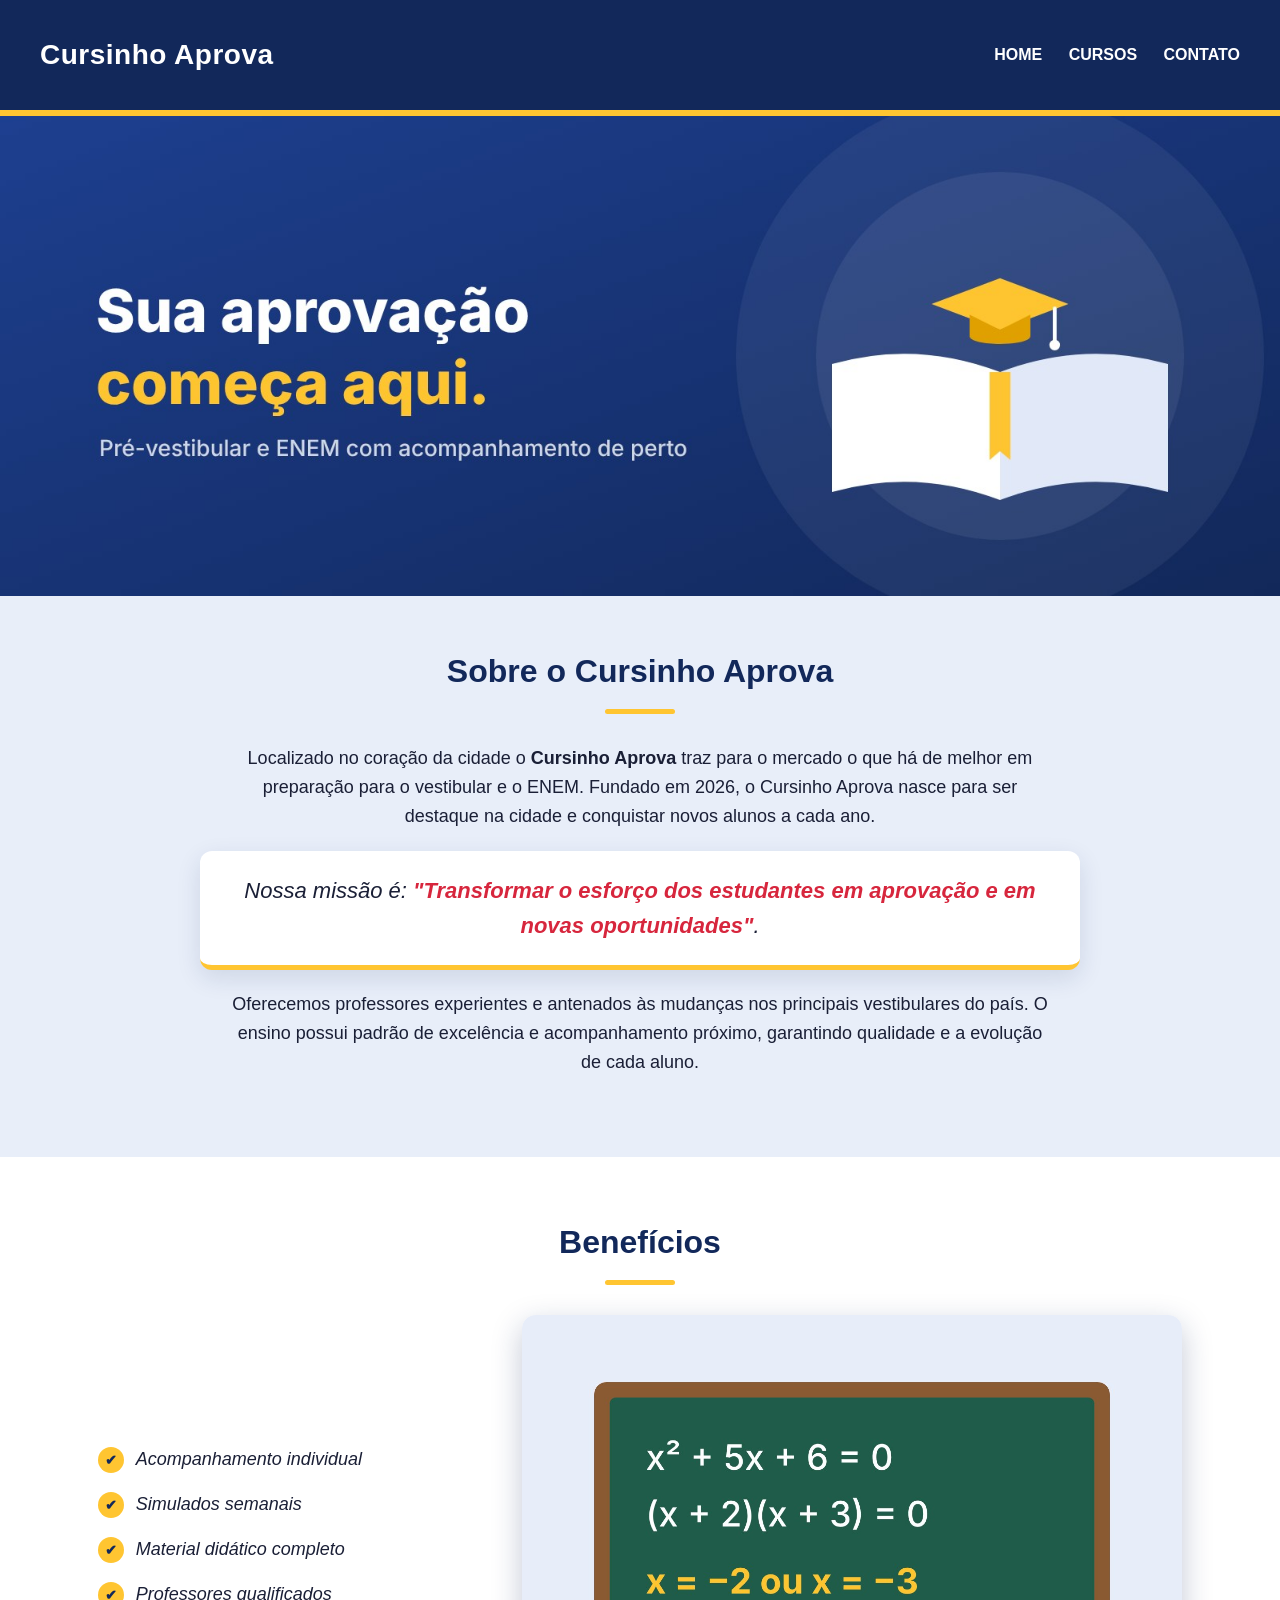
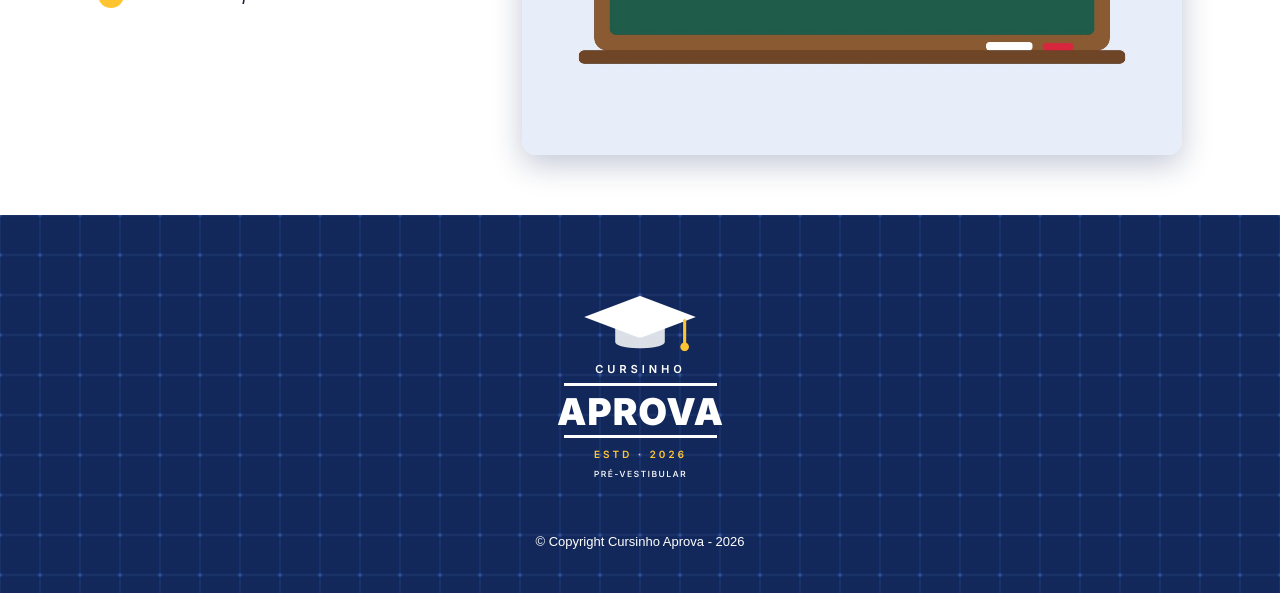
<file: index.html>
<!DOCTYPE html>
<html lang="pt-br">
	<head>
		<meta charset="UTF-8">
		<title>Cursinho Aprova</title>
		<link rel="stylesheet" href="style-home.css">
	</head>

	<body>
		<header>
			<h1 class="titulo-principal">Cursinho Aprova</h1>

			<nav>
				<ul>
					<li><a href="index.html">Home</a></li>
					<li><a href="produtos.html">Cursos</a></li>
					<li><a href="contato.html">Contato</a></li>
				</ul>
			</nav>
		</header>
		<img id="banner" src="banner.jpg" alt="Mesa de estudos com livros, caderno e abajur">
		<div class="principal">
			<h2 class="titulo-centralizado">Sobre o Cursinho Aprova</h2>

			<p>Localizado no coração da cidade o <strong>Cursinho Aprova</strong> traz para o mercado o que há de melhor em preparação para o vestibular e o ENEM. Fundado em 2026, o Cursinho Aprova nasce para ser destaque na cidade e conquistar novos alunos a cada ano.</p>

			<p id="missao"><em>Nossa missão é: <strong>"Transformar o esforço dos estudantes em aprovação e em novas oportunidades"</strong>.</em></p>

			<p>Oferecemos professores experientes e antenados às mudanças nos principais vestibulares do país. O ensino possui padrão de excelência e acompanhamento próximo, garantindo qualidade e a evolução de cada aluno.</p>
		</div>

		<div class="beneficios">
			<h3 class="titulo-centralizado">Benefícios</h3>

			<ul>
				<li class="itens">Acompanhamento individual</li>
				<li class="itens">Simulados semanais</li>
				<li class="itens">Material didático completo</li>
				<li class="itens">Professores qualificados</li>
			</ul>

			<img src="beneficios.jpg" class="imagembeneficios" alt="Sala de aula com lousa de matemática">
		</div>

		<footer>
			<img src="logo-branco.png" alt="Logo do Cursinho Aprova">
			<p class="copyright">&copy; Copyright Cursinho Aprova - 2026</p>
		</footer>
	</body>
</html>
</file>
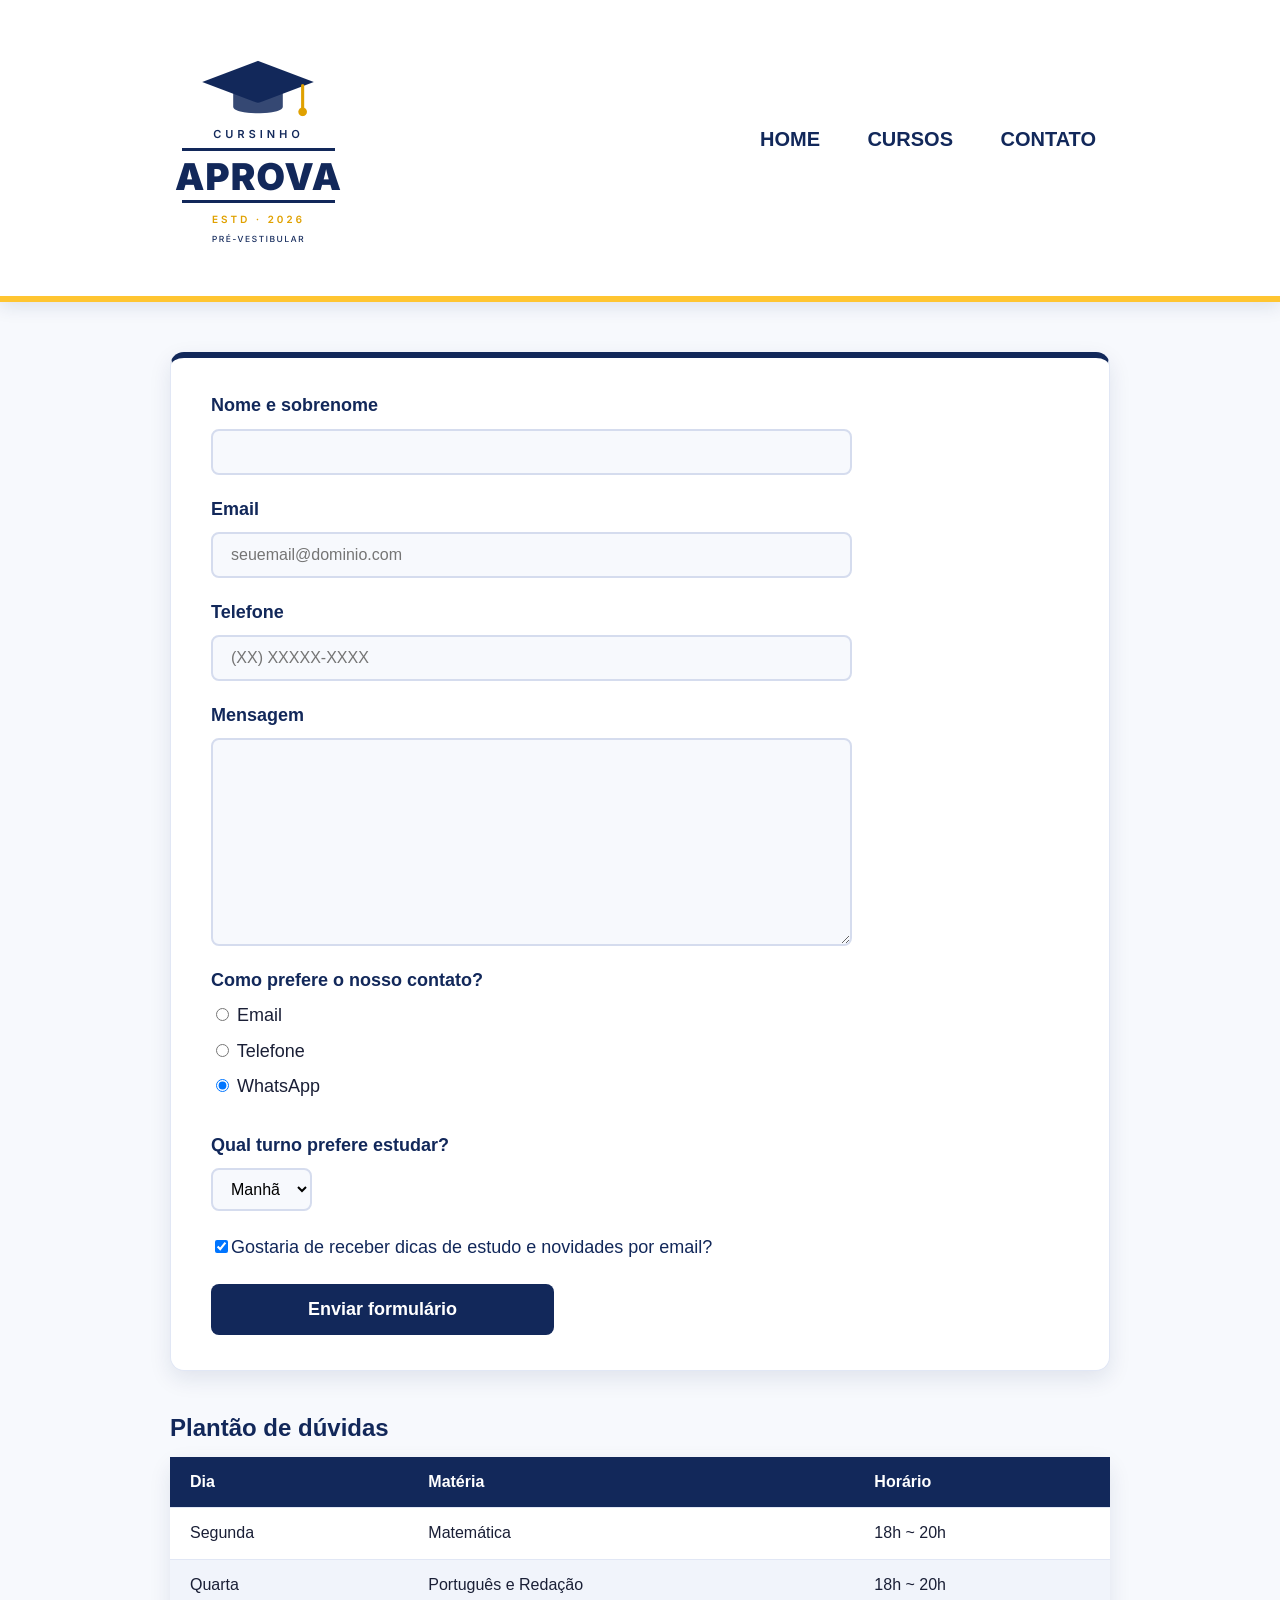
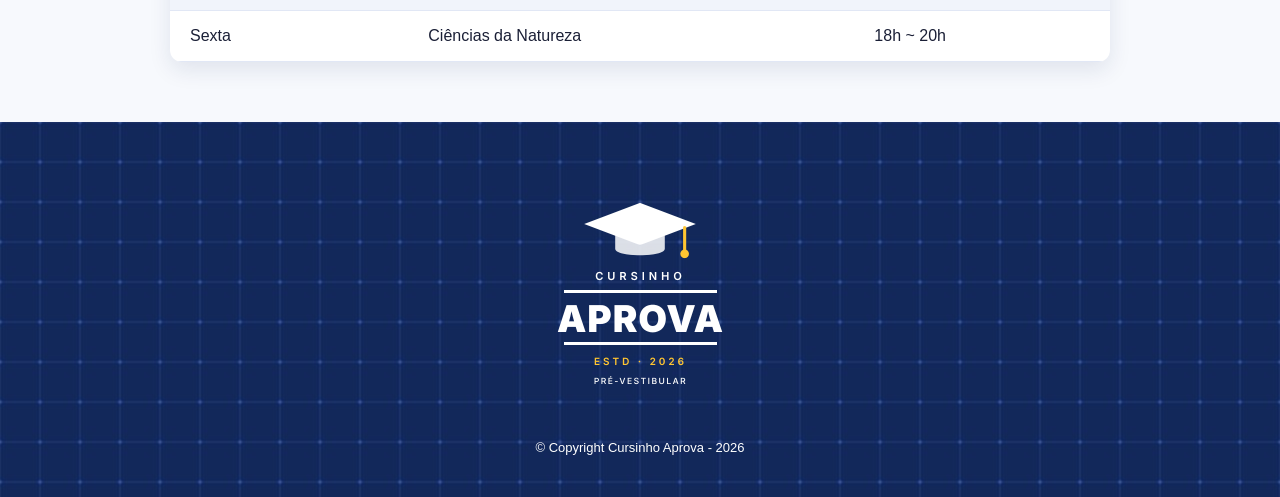
<file: contato.html>
<!DOCTYPE html>
<html lang="pt-br">
	<head>
		<meta charset="UTF-8">
		<title>Contato - Cursinho Aprova</title>

		<link rel="stylesheet" href="reset.css">
		<link rel="stylesheet" href="style.css">
	</head>
	<body>
		<header>
			<div class="caixa">
				<h1><img src="logo.png" alt="Logo do Cursinho Aprova"></h1>

				<nav>
					<ul>
						<li><a href="index.html">Home</a></li>
						<li><a href="produtos.html">Cursos</a></li>
						<li><a href="contato.html">Contato</a></li>
					</ul>
				</nav>
			</div>
		</header>

		<main>
			<form>
				<label for="nomesobrenome">Nome e sobrenome</label>
				<input type="text" id="nomesobrenome" class="input-padrao" required>

				<label for="email">Email</label>
				<input type="email" id="email" class="input-padrao" required placeholder="seuemail@dominio.com">

				<label for="telefone">Telefone</label>
				<input type="tel" id="telefone" class="input-padrao" required placeholder="(XX) XXXXX-XXXX">

				<label for="mensagem">Mensagem</label>
				<textarea cols="70" rows="10" id="mensagem" class="input-padrao" required></textarea>

				<fieldset>
					<legend>Como prefere o nosso contato?</legend>
					<label for="radio-email"><input type="radio" name="contato" value="email" id="radio-email"> Email</label>

					<label for="radio-telefone"><input type="radio" name="contato" value="telefone" id="radio-telefone"> Telefone</label>

					<label for="radio-whatsapp"><input type="radio" name="contato" value="whatsapp" id="radio-whatsapp" checked> WhatsApp</label>
				</fieldset>

				<fieldset>
					<legend>Qual turno prefere estudar?</legend>
					<select>
						<option>Manhã</option>
						<option>Tarde</option>
						<option>Noite</option>
					</select>
				</fieldset>

				<label class="checkbox"><input type="checkbox" checked>Gostaria de receber dicas de estudo e novidades por email?</label>

				<input type="submit" value="Enviar formulário" class="enviar">
			</form>

			<table>
				<caption>Plantão de dúvidas</caption>
				<thead>
					<tr>
						<th>Dia</th>
						<th>Matéria</th>
						<th>Horário</th>
					</tr>
				</thead>
				<tbody>
					<tr>
						<td>Segunda</td>
						<td>Matemática</td>
						<td>18h ~ 20h</td>
					</tr>
					<tr>
						<td>Quarta</td>
						<td>Português e Redação</td>
						<td>18h ~ 20h</td>
					</tr>
					<tr>
						<td>Sexta</td>
						<td>Ciências da Natureza</td>
						<td>18h ~ 20h</td>
					</tr>
				</tbody>
			</table>
		</main>

		<footer>
			<img src="logo-branco.png" alt="Logo do Cursinho Aprova">
			<p class="copyright">&copy; Copyright Cursinho Aprova - 2026</p>
		</footer>
	</body>
</html>
</file>
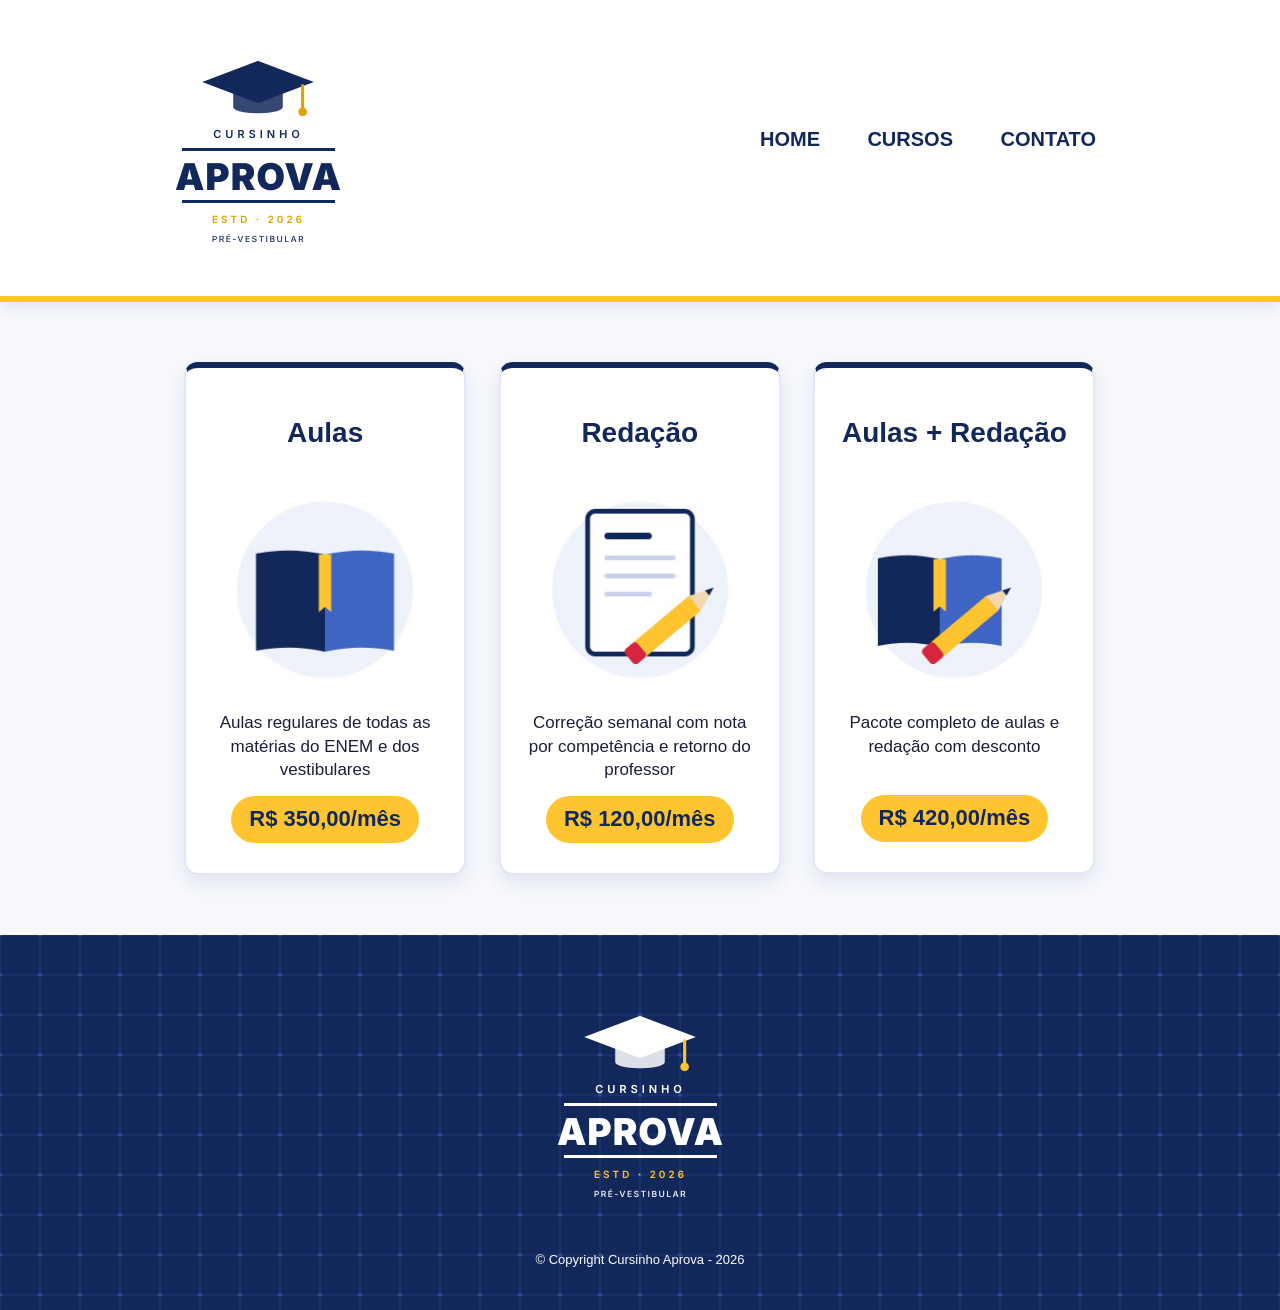
<file: produtos.html>
<!DOCTYPE html>
<html lang="pt-br">
	<head>
		<meta charset="UTF-8">
		<title>Cursos - Cursinho Aprova</title>

		<link rel="stylesheet" href="reset.css">
		<link rel="stylesheet" href="style.css">
	</head>
	<body>
		<header>
			<div class="caixa">
				<h1><img src="logo.png" alt="Logo do Cursinho Aprova"></h1>

				<nav>
					<ul>
						<li><a href="index.html">Home</a></li>
						<li><a href="produtos.html">Cursos</a></li>
						<li><a href="contato.html">Contato</a></li>
					</ul>
				</nav>
			</div>
		</header>

		<main>
			<ul class="produtos">
				<li>
					<h2>Aulas</h2>
					<img src="aulas.jpg" alt="Livro aberto com capelo de formatura">
					<p class="produto-descricao">Aulas regulares de todas as matérias do ENEM e dos vestibulares</p>
					<p class="produto-preco">R$ 350,00/mês</p>
				</li>
				<li>
					<h2>Redação</h2>
					<img src="redacao.jpg" alt="Folha de redação com lápis">
					<p class="produto-descricao">Correção semanal com nota por competência e retorno do professor</p>
					<p class="produto-preco">R$ 120,00/mês</p>
				</li>
				<li>
					<h2>Aulas + Redação</h2>
					<img src="aulas+redacao.jpg" alt="Livro, capelo e lápis">
					<p class="produto-descricao">Pacote completo de aulas e redação com desconto</p>
					<p class="produto-preco">R$ 420,00/mês</p>
				</li>
			</ul>
		</main>

		<footer>
			<img src="logo-branco.png" alt="Logo do Cursinho Aprova">
			<p class="copyright">&copy; Copyright Cursinho Aprova - 2026</p>
		</footer>
	</body>
</html>
</file>
<file: style-home.css>
body {
	margin: 0;
	font-family: "Segoe UI", Roboto, Arial, sans-serif;
	color: #1A1F36;
	line-height: 1.6;
}

header {
	display: flex;
	justify-content: space-between;
	align-items: center;
	background: #12285A;
	border-bottom: 6px solid #FFC531;
	padding: 14px 40px;
}

.titulo-principal {
	color: #FFFFFF;
	font-size: 28px;
	letter-spacing: 0.5px;
}

nav ul {
	margin: 0;
	padding: 0;
	width: auto;
}

nav li {
	display: inline;
	margin: 0 0 0 22px;
	list-style: none;
}

nav a {
	text-transform: uppercase;
	color: #FFFFFF;
	font-weight: bold;
	font-size: 16px;
	text-decoration: none;
	padding-bottom: 4px;
}

nav a:hover {
	color: #FFC531;
	border-bottom: 3px solid #FFC531;
}

#banner {
	width: 100%;
	display: block;
}

.principal {
	background: #E8EEF9;
	padding: 50px 30px 60px;
}

.principal p {
	max-width: 820px;
	margin: 0 auto 20px;
	font-size: 18px;
}

.titulo-centralizado {
	text-align: center;
	color: #12285A;
}

h2.titulo-centralizado,
h3.titulo-centralizado {
	font-size: 32px;
	margin: 0 0 30px;
}

.titulo-centralizado::after {
	content: "";
	display: block;
	width: 70px;
	height: 5px;
	margin: 12px auto 0;
	background: #FFC531;
	border-radius: 3px;
}

p {
	text-align: center;
}

#missao {
	background: #FFFFFF;
	border-radius: 12px;
	border-bottom: 5px solid #FFC531;
	box-shadow: 0 8px 24px rgba(18, 40, 90, 0.12);
	padding: 22px 30px;
	font-size: 22px;
}

em strong {
	color: #D7263D;
}

.itens {
	font-style: italic;
	list-style: none;
	margin: 0 0 16px;
	font-size: 18px;
}

.itens::before {
	content: "✔";
	display: inline-block;
	width: 26px;
	height: 26px;
	line-height: 26px;
	margin-right: 12px;
	text-align: center;
	font-style: normal;
	font-size: 14px;
	font-weight: bold;
	color: #12285A;
	background: #FFC531;
	border-radius: 50%;
}

.beneficios {
	background: #FFFFFF;
	padding: 60px 40px;
	text-align: center;
}

.beneficios ul {
	display: inline-block;
	vertical-align: middle;
	text-align: left;
	width: 30%;
	margin: 0 5% 0 0;
	padding: 0;
}

.imagembeneficios {
	width: 55%;
	vertical-align: middle;
	border-radius: 14px;
	box-shadow: 0 10px 30px rgba(18, 40, 90, 0.25);
}

footer {
	text-align: center;
	background: url("bg.jpg");
	padding: 40px 0;
}

footer img {
	width: 177px;
	height: 250px;
}

.copyright {
	color: #FFFFFF;
	font-size: 13px;
	margin: 20px 0 0;
}
</file>
<file: style.css>
body {
	font-family: "Segoe UI", Roboto, Arial, sans-serif;
	color: #1A1F36;
	line-height: 1.4;
	background: #F7F9FD;
}

header {
	background: #FFFFFF;
	border-bottom: 6px solid #FFC531;
	box-shadow: 0 4px 18px rgba(18, 40, 90, 0.12);
	padding: 20px 0;
}

.caixa {
	position: relative;
	width: 940px;
	margin: 0 auto;
}

/* o logo foi desenhado em 2x para ficar nítido */
h1 img, footer img {
	width: 177px;
	height: 250px;
}

nav {
	position: absolute;
	top: 105px;
	right: 0;
}

nav li {
	display: inline;
	margin: 0 0 0 15px;
}

nav a {
	text-transform: uppercase;
	color: #12285A;
	font-weight: bold;
	font-size: 20px;
	text-decoration: none;
	padding: 8px 14px;
	border-radius: 8px;
	transition: 0.3s all;
}

nav a:hover {
	color: #12285A;
	background: #FFC531;
}

.produtos {
	width: 940px;
	margin: 0 auto;
	padding: 60px 0;
}

.produtos li {
	display: inline-block;
	text-align: center;
	width: 30%;
	vertical-align: top;
	margin: 0 1.5%;
	padding: 30px 20px;
	box-sizing: border-box;
	background: #FFFFFF;
	border: 2px solid #E1E7F5;
	border-top: 6px solid #12285A;
	border-radius: 14px;
	box-shadow: 0 8px 22px rgba(18, 40, 90, 0.10);
	transition: 0.3s all;
}

.produtos li img {
	width: 100%;
	max-width: 250px;
	height: auto;
}

.produtos li:hover {
	border-color: #FFC531;
	transform: translateY(-8px);
	box-shadow: 0 16px 32px rgba(18, 40, 90, 0.2);
}

.produtos li:active {
	border-color: #088C19;
}

.produtos li:hover h2 {
	color: #C77700;
}

.produtos h2 {
	font-size: 28px;
	font-weight: bold;
	color: #12285A;
	min-height: 68px;
	display: flex;
	align-items: center;
	justify-content: center;
	transition: 0.3s all;
}

.produto-descricao {
	font-size: 17px;
	min-height: 70px;
}

.produto-preco {
	display: inline-block;
	font-size: 22px;
	font-weight: bold;
	color: #12285A;
	background: #FFC531;
	padding: 8px 18px;
	border-radius: 30px;
	margin-top: 14px;
}

footer {
	text-align: center;
	background: url("bg.jpg");
	padding: 40px 0;
}

.copyright {
	color: #FFFFFF;
	font-size: 13px;
	margin: 20px 0 0;
}

main {
	width: 940px;
	margin: 0 auto;
}

form {
	margin: 50px 0 40px;
	padding: 35px 40px;
	background: #FFFFFF;
	border: 1px solid #E1E7F5;
	border-top: 6px solid #12285A;
	border-radius: 14px;
	box-shadow: 0 8px 22px rgba(18, 40, 90, 0.10);
}

form label, form legend {
	display:block;
	font-size: 18px;
	font-weight: 600;
	color: #12285A;
	margin: 0 0 10px;
}

form fieldset label {
	font-weight: normal;
	color: #1A1F36;
}

.input-padrao {
	display: block;
	margin: 0 0 22px;
	padding: 12px 18px;
	width: 70%;
	font-size: 16px;
	font-family: inherit;
	border: 2px solid #D5DCEE;
	border-radius: 8px;
	background: #F7F9FD;
	transition: 0.3s all;
}

.input-padrao:focus {
	outline: none;
	background: #FFFFFF;
	border-color: #FFC531;
	box-shadow: 0 0 0 4px rgba(255, 197, 49, 0.3);
}

fieldset {
	margin: 0 0 24px;
}

select {
	padding: 10px 14px;
	font-size: 16px;
	border: 2px solid #D5DCEE;
	border-radius: 8px;
	background: #F7F9FD;
}

.checkbox {
	margin: 24px 0;
	font-weight: normal;
}

.enviar {
	width:40%;
	padding: 15px 0;
	background: #12285A;
	color: white;
	font-weight: bold;
	font-size: 18px;
	border: none;
	border-radius: 8px;
	transition: 1s all;
	cursor: pointer;
}

.enviar:hover {
	background: #C77700;
	transform: scale(1.1);
}

table {
	margin: 20px 0 60px;
	width: 100%;
	background: #FFFFFF;
	border-collapse: separate;
	border-spacing: 0;
	border-radius: 12px;
	overflow: hidden;
	box-shadow: 0 8px 22px rgba(18, 40, 90, 0.10);
}

caption {
	text-align: left;
	font-size: 24px;
	font-weight: bold;
	color: #12285A;
	margin: 0 0 12px;
}

thead {
	background: #12285A;
	color: white;
	font-weight: bold;
}

tbody tr:nth-child(even) {
	background: #F1F4FB;
}

tbody tr:hover {
	background: #FFF3CF;
}

td, th {
	border-bottom: 1px solid #E1E7F5;
	padding: 14px 20px;
	text-align: left;
}
</file>
